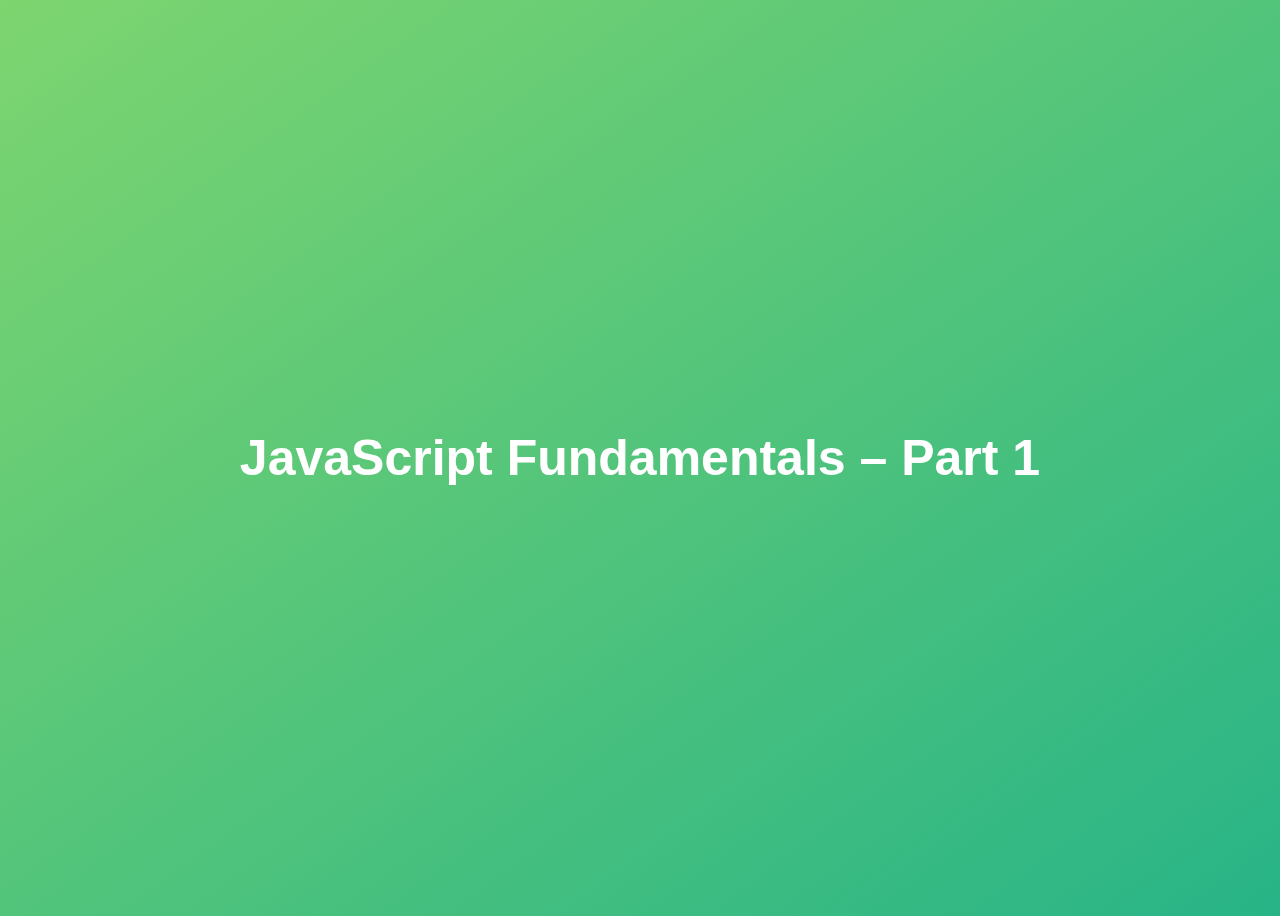
<file: 01-Fundamentals-Part-1/final/index.html>
<!DOCTYPE html>
<html lang="en">
  <head>
    <meta charset="UTF-8" />
    <meta name="viewport" content="width=device-width, initial-scale=1.0" />
    <meta http-equiv="X-UA-Compatible" content="ie=edge" />
    <title>JavaScript Fundamentals – Part 1</title>
    <style>
      body {
        height: 100vh;
        display: flex;
        align-items: center;
        background: linear-gradient(to top left, #28b487, #7dd56f);
      }
      h1 {
        font-family: sans-serif;
        font-size: 50px;
        line-height: 1.3;
        width: 100%;
        padding: 30px;
        text-align: center;
        color: white;
      }
    </style>
  </head>
  <body>
    <h1>JavaScript Fundamentals – Part 1</h1>

    <script src="script.js"></script>
  </body>
</html>
</file>
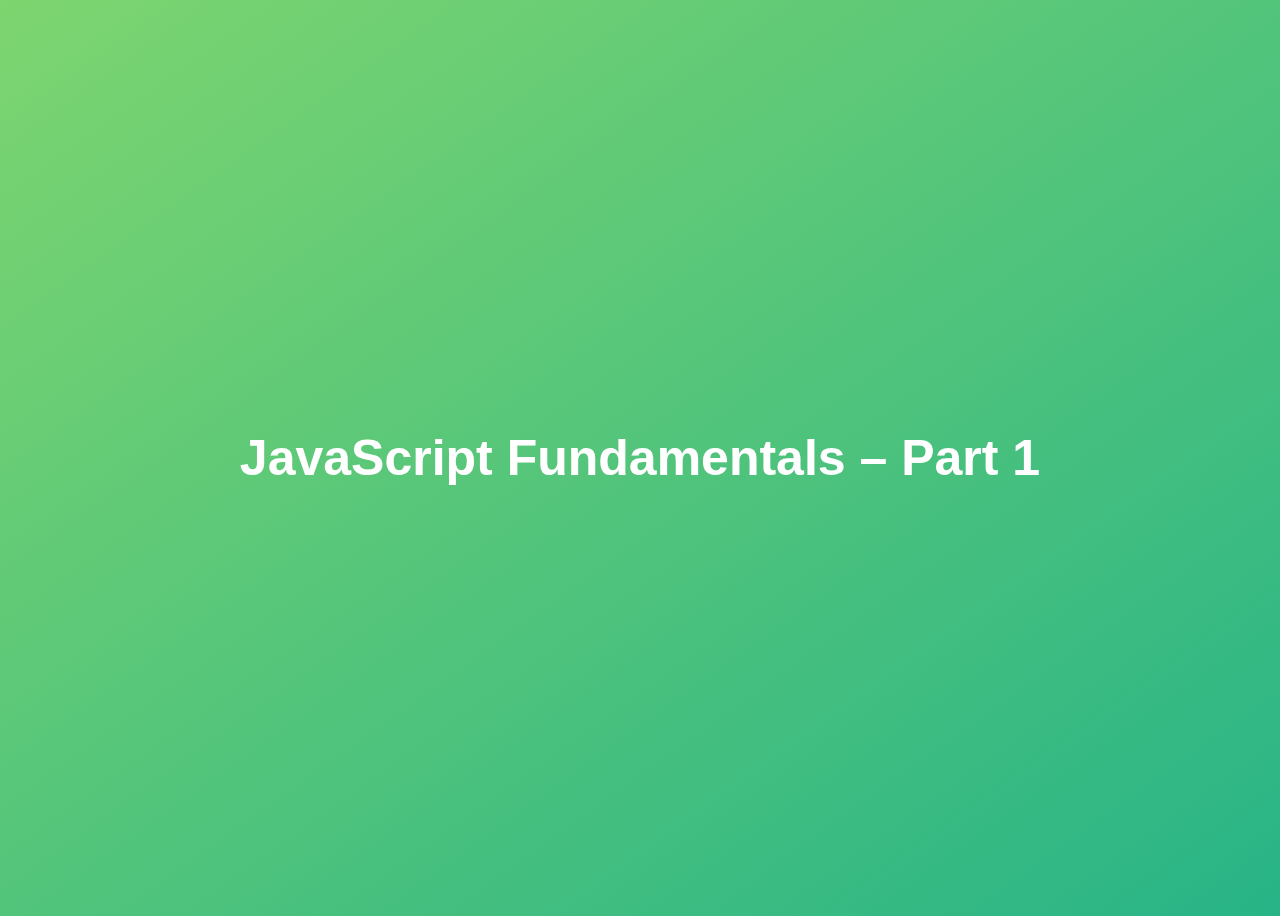
<file: 01-Fundamentals-Part-1/starter/index.html>
<!DOCTYPE html>
<html lang="en">

<head>
  <meta charset="UTF-8" />
  <meta name="viewport" content="width=device-width, initial-scale=1.0" />
  <meta http-equiv="X-UA-Compatible" content="ie=edge" />
  <title>JavaScript Fundamentals – Part 1</title>
  <style>
    body {
      height: 100vh;
      display: flex;
      align-items: center;
      background: linear-gradient(to top left, #28b487, #7dd56f);
    }

    h1 {
      font-family: sans-serif;
      font-size: 50px;
      line-height: 1.3;
      width: 100%;
      padding: 30px;
      text-align: center;
      color: white;
    }
  </style>


</head>

<body>
  <h1>JavaScript Fundamentals – Part 1</h1>

  <script src=script.js></script>
</body>

</html>
</file>
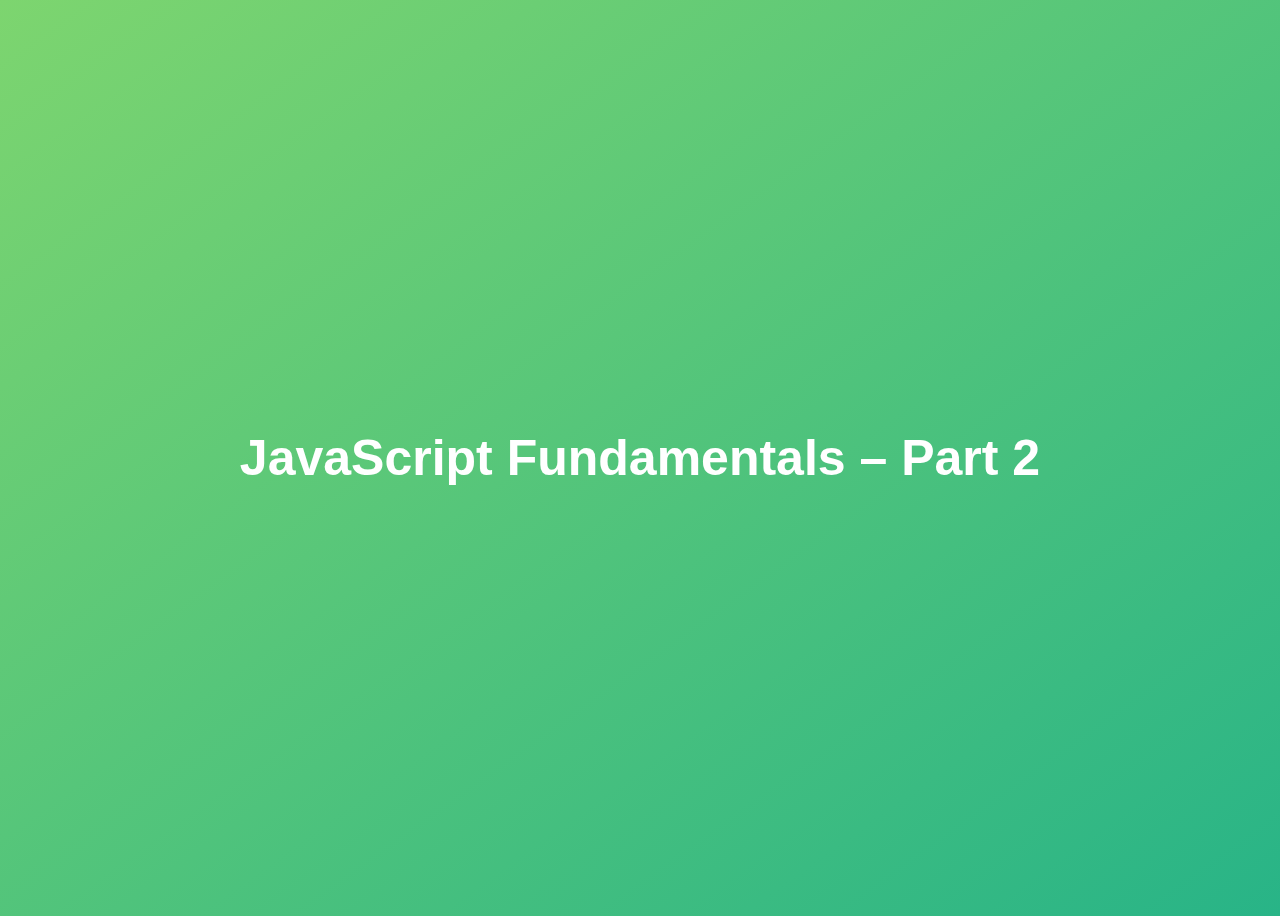
<file: 02-Fundamentals-Part-2/final/index.html>
<!DOCTYPE html>
<html lang="en">
  <head>
    <meta charset="UTF-8" />
    <meta name="viewport" content="width=device-width, initial-scale=1.0" />
    <meta http-equiv="X-UA-Compatible" content="ie=edge" />
    <title>JavaScript Fundamentals – Part 2</title>
    <style>
      body {
        height: 100vh;
        display: flex;
        align-items: center;
        background: linear-gradient(to top left, #28b487, #7dd56f);
      }
      h1 {
        font-family: sans-serif;
        font-size: 50px;
        line-height: 1.3;
        width: 100%;
        padding: 30px;
        text-align: center;
        color: white;
      }
    </style>
  </head>
  <body>
    <h1>JavaScript Fundamentals – Part 2</h1>
    <script src="script.js"></script>
  </body>
</html>
</file>
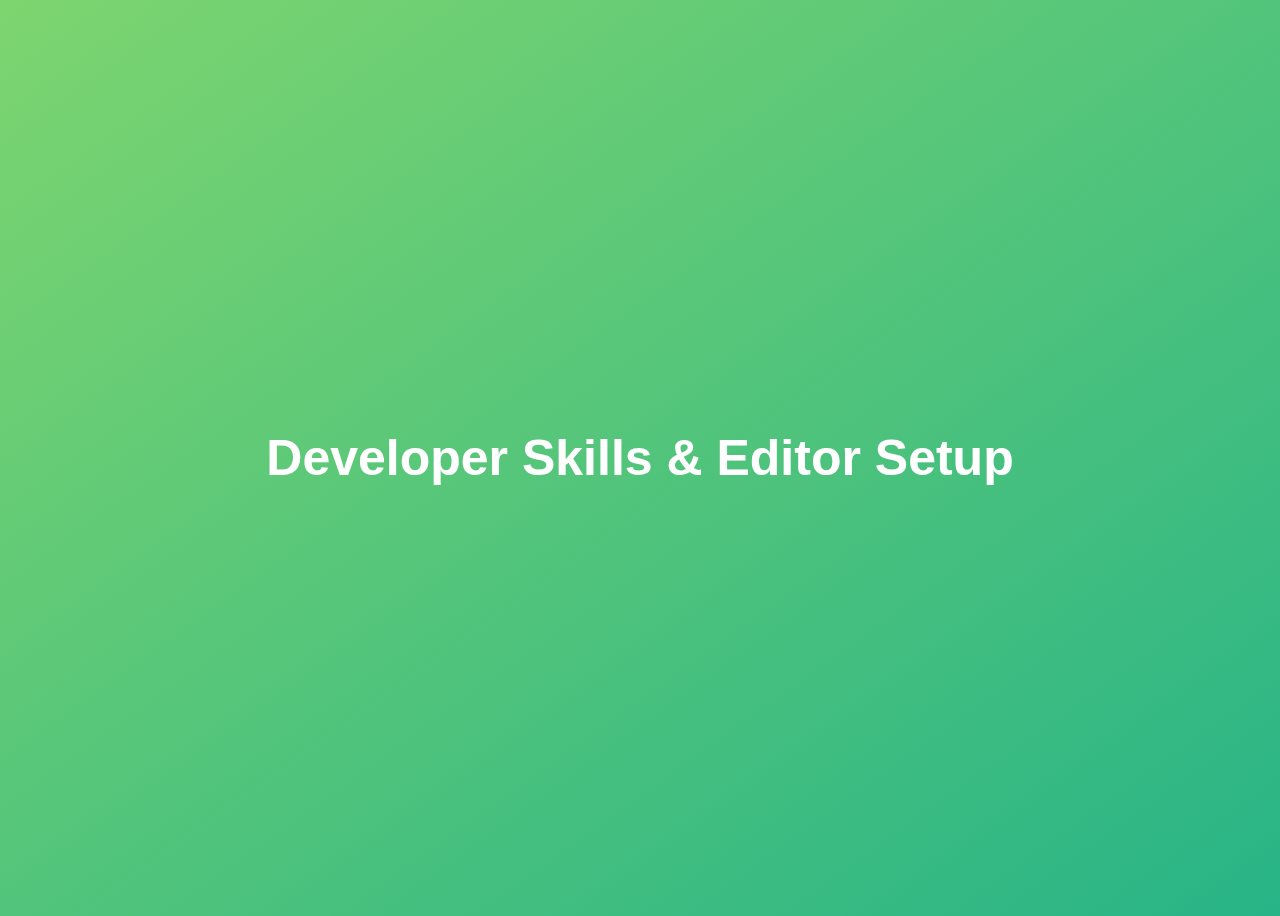
<file: 03-Developer-Skills/final/index.html>
<!DOCTYPE html>
<html lang="en">
  <head>
    <meta charset="UTF-8" />
    <meta name="viewport" content="width=device-width, initial-scale=1.0" />
    <meta http-equiv="X-UA-Compatible" content="ie=edge" />
    <title>Developer Skills & Editor Setup</title>
    <style>
      body {
        height: 100vh;
        display: flex;
        align-items: center;
        background: linear-gradient(to top left, #28b487, #7dd56f);
      }
      h1 {
        font-family: sans-serif;
        font-size: 50px;
        line-height: 1.3;
        width: 100%;
        padding: 30px;
        text-align: center;
        color: white;
      }
    </style>
  </head>
  <body>
    <h1>Developer Skills & Editor Setup</h1>
    <script src="script.js"></script>
  </body>
</html>
</file>
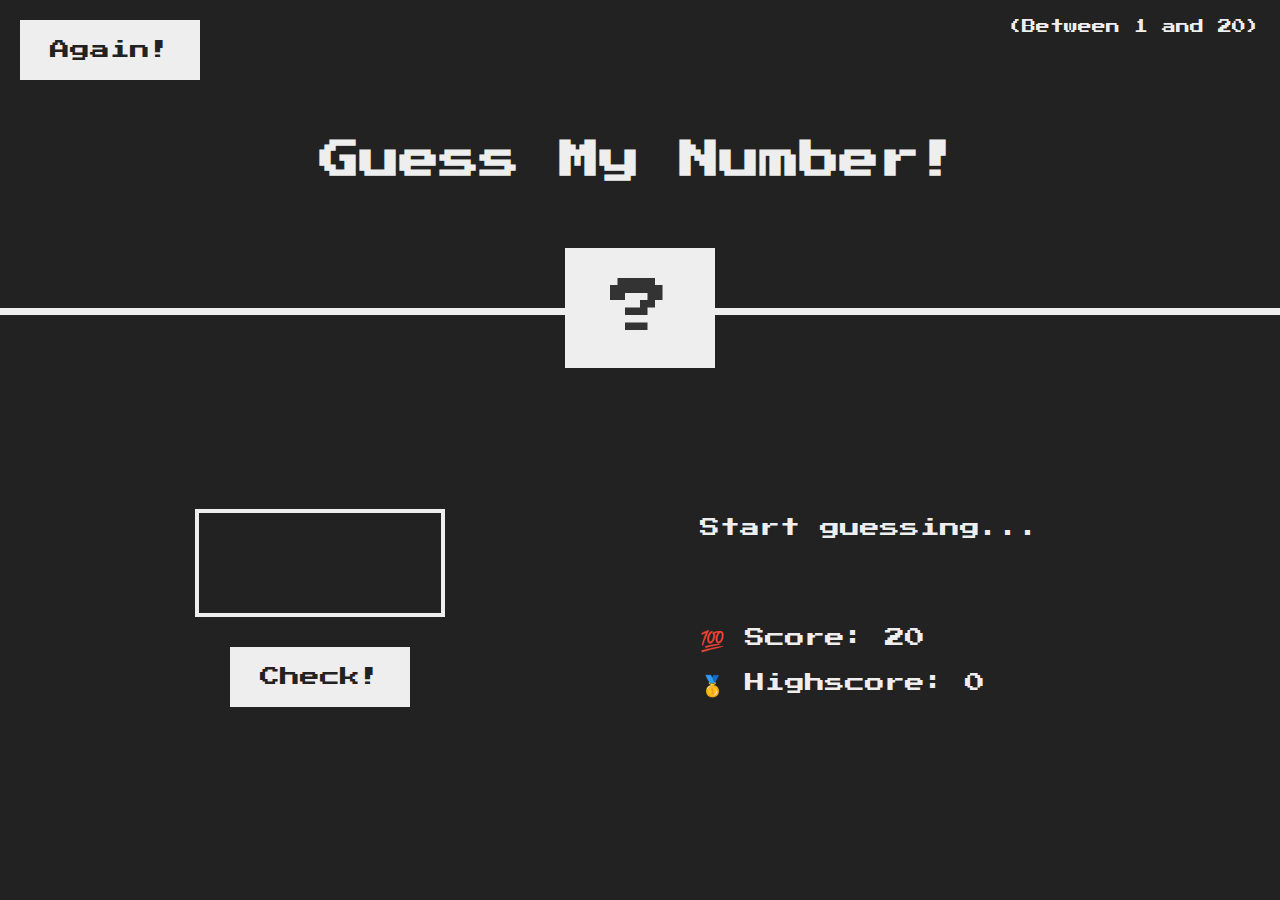
<file: 05-Guess-My-Number/final/index.html>
<!DOCTYPE html>
<html lang="en">
  <head>
    <meta charset="UTF-8" />
    <meta name="viewport" content="width=device-width, initial-scale=1.0" />
    <meta http-equiv="X-UA-Compatible" content="ie=edge" />
    <link rel="stylesheet" href="style.css" />
    <title>Guess My Number!</title>
  </head>
  <body>
    <header>
      <h1>Guess My Number!</h1>
      <p class="between">(Between 1 and 20)</p>
      <button class="btn again">Again!</button>
      <div class="number">?</div>
    </header>
    <main>
      <section class="left">
        <input type="number" class="guess" />
        <button class="btn check">Check!</button>
      </section>
      <section class="right">
        <p class="message">Start guessing...</p>
        <p class="label-score">💯 Score: <span class="score">20</span></p>
        <p class="label-highscore">
          🥇 Highscore: <span class="highscore">0</span>
        </p>
      </section>
    </main>
    <script src="script.js"></script>
  </body>
</html>
</file>
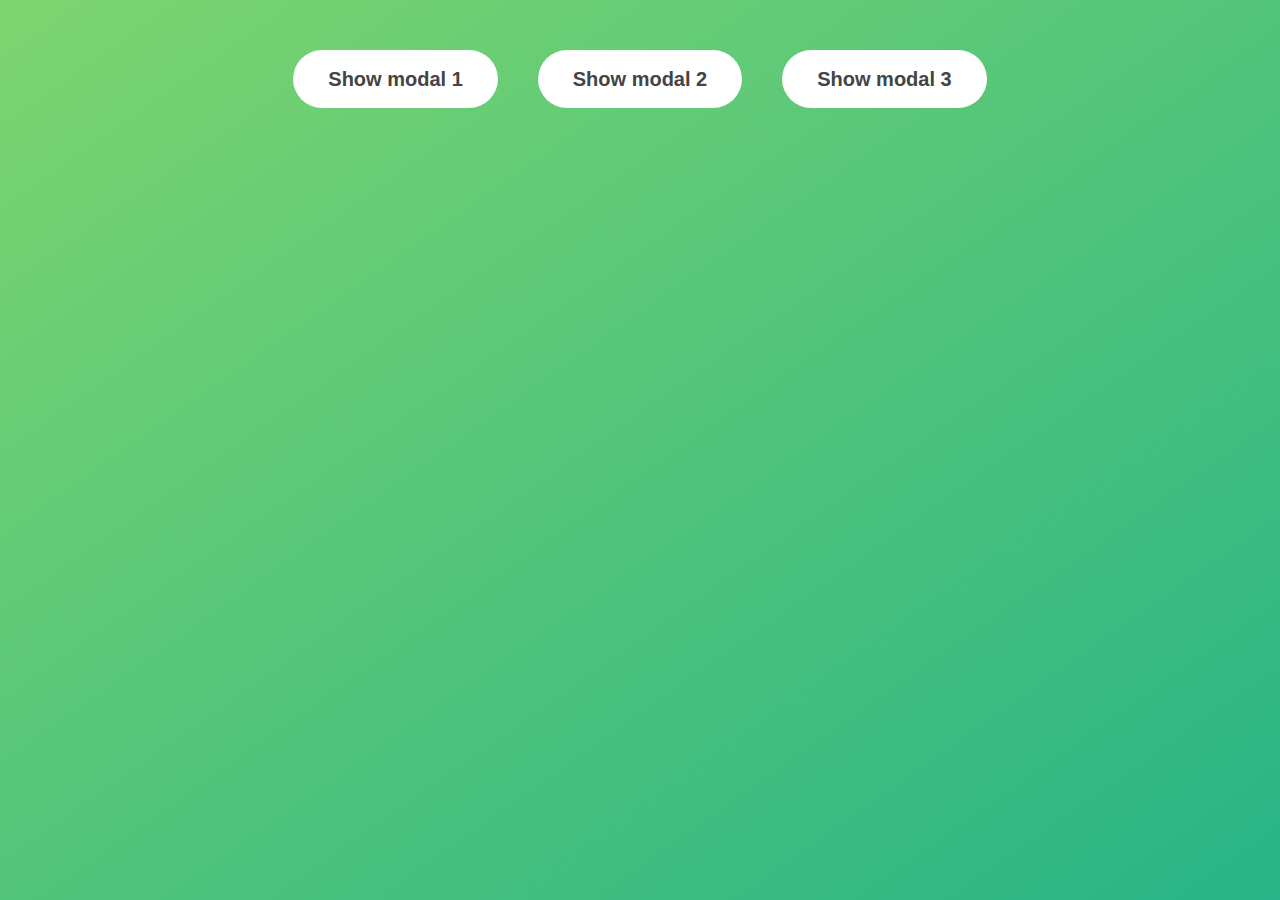
<file: 06-Modal/final/index.html>
<!DOCTYPE html>
<html lang="en">
  <head>
    <meta charset="UTF-8" />
    <meta name="viewport" content="width=device-width, initial-scale=1.0" />
    <meta http-equiv="X-UA-Compatible" content="ie=edge" />
    <link rel="stylesheet" href="style.css" />
    <title>Modal window</title>
  </head>
  <body>
    <button class="show-modal">Show modal 1</button>
    <button class="show-modal">Show modal 2</button>
    <button class="show-modal">Show modal 3</button>

    <div class="modal hidden">
      <button class="close-modal">&times;</button>
      <h1>I'm a modal window 😍</h1>
      <p>
        Lorem ipsum dolor sit amet, consectetur adipisicing elit, sed do eiusmod
        tempor incididunt ut labore et dolore magna aliqua. Ut enim ad minim
        veniam, quis nostrud exercitation ullamco laboris nisi ut aliquip ex ea
        commodo consequat. Duis aute irure dolor in reprehenderit in voluptate
        velit esse cillum dolore eu fugiat nulla pariatur. Excepteur sint
        occaecat cupidatat non proident, sunt in culpa qui officia deserunt
        mollit anim id est laborum.
      </p>
    </div>
    <div class="overlay hidden"></div>

    <script src="script.js"></script>
  </body>
</html>
</file>
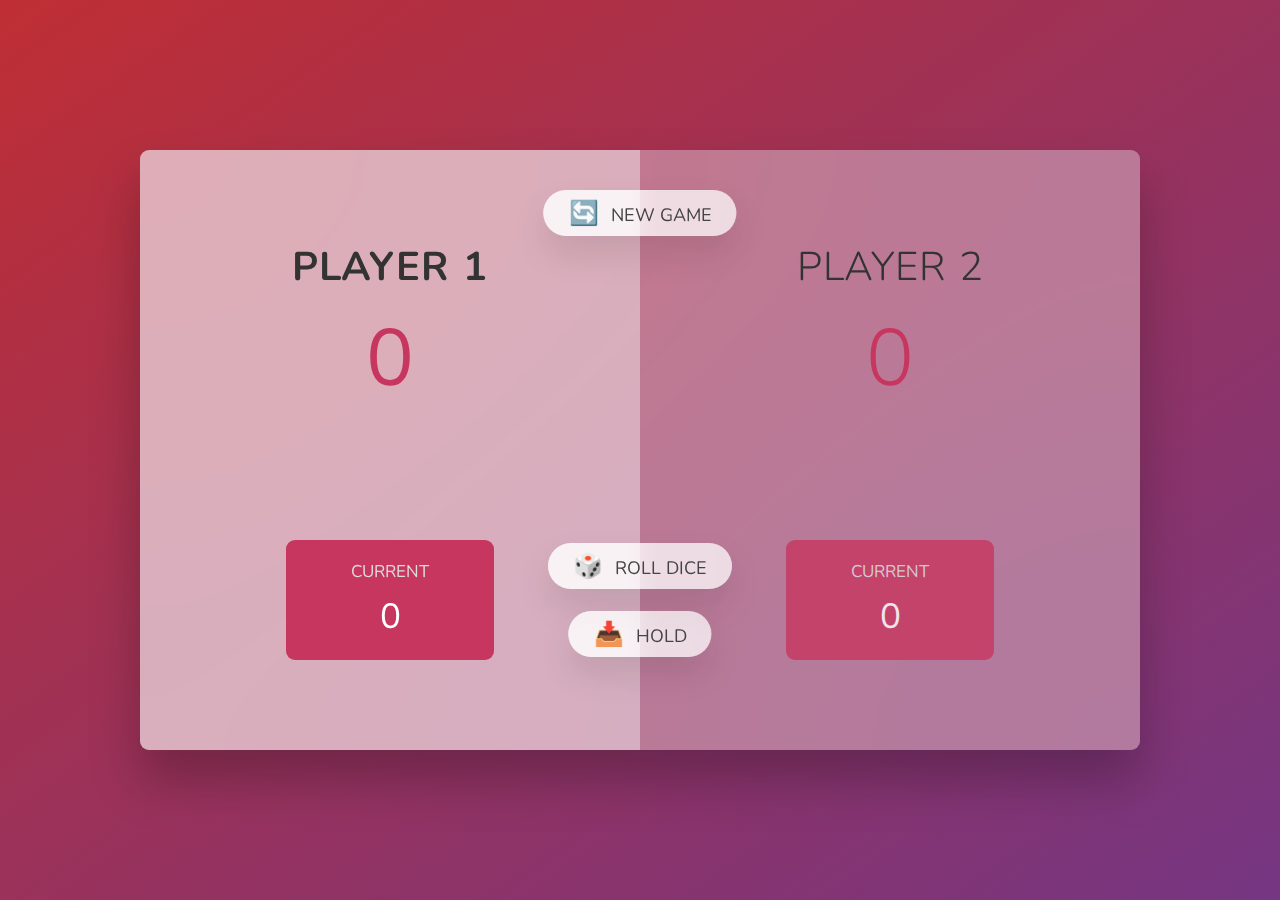
<file: 07-Pig-Game/final/index.html>
<!DOCTYPE html>
<html lang="en">
  <head>
    <meta charset="UTF-8" />
    <meta name="viewport" content="width=device-width, initial-scale=1.0" />
    <meta http-equiv="X-UA-Compatible" content="ie=edge" />
    <link rel="stylesheet" href="style.css" />
    <title>Pig Game</title>
  </head>
  <body>
    <main>
      <section class="player player--0 player--active">
        <h2 class="name" id="name--0">Player 1</h2>
        <p class="score" id="score--0">43</p>
        <div class="current">
          <p class="current-label">Current</p>
          <p class="current-score" id="current--0">0</p>
        </div>
      </section>
      <section class="player player--1">
        <h2 class="name" id="name--1">Player 2</h2>
        <p class="score" id="score--1">24</p>
        <div class="current">
          <p class="current-label">Current</p>
          <p class="current-score" id="current--1">0</p>
        </div>
      </section>

      <img src="dice-5.png" alt="Playing dice" class="dice" />
      <button class="btn btn--new">🔄 New game</button>
      <button class="btn btn--roll">🎲 Roll dice</button>
      <button class="btn btn--hold">📥 Hold</button>
    </main>
    <script src="script.js"></script>
  </body>
</html>
</file>
<file: 05-Guess-My-Number/final/style.css>
@import url('https://fonts.googleapis.com/css?family=Press+Start+2P&display=swap');

* {
  margin: 0;
  padding: 0;
  box-sizing: inherit;
}

html {
  font-size: 62.5%;
  box-sizing: border-box;
}

body {
  font-family: 'Press Start 2P', sans-serif;
  color: #eee;
  background-color: #222;
  /* background-color: #60b347; */
}

/* LAYOUT */
header {
  position: relative;
  height: 35vh;
  border-bottom: 7px solid #eee;
}

main {
  height: 65vh;
  color: #eee;
  display: flex;
  align-items: center;
  justify-content: space-around;
}

.left {
  width: 52rem;
  display: flex;
  flex-direction: column;
  align-items: center;
}

.right {
  width: 52rem;
  font-size: 2rem;
}

/* ELEMENTS STYLE */
h1 {
  font-size: 4rem;
  text-align: center;
  position: absolute;
  width: 100%;
  top: 52%;
  left: 50%;
  transform: translate(-50%, -50%);
}

.number {
  background: #eee;
  color: #333;
  font-size: 6rem;
  width: 15rem;
  padding: 3rem 0rem;
  text-align: center;
  position: absolute;
  bottom: 0;
  left: 50%;
  transform: translate(-50%, 50%);
}

.between {
  font-size: 1.4rem;
  position: absolute;
  top: 2rem;
  right: 2rem;
}

.again {
  position: absolute;
  top: 2rem;
  left: 2rem;
}

.guess {
  background: none;
  border: 4px solid #eee;
  font-family: inherit;
  color: inherit;
  font-size: 5rem;
  padding: 2.5rem;
  width: 25rem;
  text-align: center;
  display: block;
  margin-bottom: 3rem;
}

.btn {
  border: none;
  background-color: #eee;
  color: #222;
  font-size: 2rem;
  font-family: inherit;
  padding: 2rem 3rem;
  cursor: pointer;
}

.btn:hover {
  background-color: #ccc;
}

.message {
  margin-bottom: 8rem;
  height: 3rem;
}

.label-score {
  margin-bottom: 2rem;
}
</file>
<file: 06-Modal/final/style.css>
* {
  margin: 0;
  padding: 0;
  box-sizing: inherit;
}

html {
  font-size: 62.5%;
  box-sizing: border-box;
}

body {
  font-family: sans-serif;
  color: #333;
  line-height: 1.5;
  height: 100vh;
  position: relative;
  display: flex;
  align-items: flex-start;
  justify-content: center;
  background: linear-gradient(to top left, #28b487, #7dd56f);
}

.show-modal {
  font-size: 2rem;
  font-weight: 600;
  padding: 1.75rem 3.5rem;
  margin: 5rem 2rem;
  border: none;
  background-color: #fff;
  color: #444;
  border-radius: 10rem;
  cursor: pointer;
}

.close-modal {
  position: absolute;
  top: 1.2rem;
  right: 2rem;
  font-size: 5rem;
  color: #333;
  cursor: pointer;
  border: none;
  background: none;
}

h1 {
  font-size: 2.5rem;
  margin-bottom: 2rem;
}

p {
  font-size: 1.8rem;
}

/* -------------------------- */
/* CLASSES TO MAKE MODAL WORK */
.hidden {
  display: none;
}

.modal {
  position: absolute;
  top: 50%;
  left: 50%;
  transform: translate(-50%, -50%);
  width: 70%;

  background-color: white;
  padding: 6rem;
  border-radius: 5px;
  box-shadow: 0 3rem 5rem rgba(0, 0, 0, 0.3);
  z-index: 10;
}

.overlay {
  position: absolute;
  top: 0;
  left: 0;
  width: 100%;
  height: 100%;
  background-color: rgba(0, 0, 0, 0.6);
  backdrop-filter: blur(3px);
  z-index: 5;
}
</file>
<file: 07-Pig-Game/final/style.css>
@import url('https://fonts.googleapis.com/css2?family=Nunito&display=swap');

* {
  margin: 0;
  padding: 0;
  box-sizing: inherit;
}

html {
  font-size: 62.5%;
  box-sizing: border-box;
}

body {
  font-family: 'Nunito', sans-serif;
  font-weight: 400;
  height: 100vh;
  color: #333;
  background-image: linear-gradient(to top left, #753682 0%, #bf2e34 100%);
  display: flex;
  align-items: center;
  justify-content: center;
}

/* LAYOUT */
main {
  position: relative;
  width: 100rem;
  height: 60rem;
  background-color: rgba(255, 255, 255, 0.35);
  backdrop-filter: blur(200px);
  filter: blur();
  box-shadow: 0 3rem 5rem rgba(0, 0, 0, 0.25);
  border-radius: 9px;
  overflow: hidden;
  display: flex;
}

.player {
  flex: 50%;
  padding: 9rem;
  display: flex;
  flex-direction: column;
  align-items: center;
  transition: all 0.75s;
}

/* ELEMENTS */
.name {
  position: relative;
  font-size: 4rem;
  text-transform: uppercase;
  letter-spacing: 1px;
  word-spacing: 2px;
  font-weight: 300;
  margin-bottom: 1rem;
}

.score {
  font-size: 8rem;
  font-weight: 300;
  color: #c7365f;
  margin-bottom: auto;
}

.player--active {
  background-color: rgba(255, 255, 255, 0.4);
}
.player--active .name {
  font-weight: 700;
}
.player--active .score {
  font-weight: 400;
}

.player--active .current {
  opacity: 1;
}

.current {
  background-color: #c7365f;
  opacity: 0.8;
  border-radius: 9px;
  color: #fff;
  width: 65%;
  padding: 2rem;
  text-align: center;
  transition: all 0.75s;
}

.current-label {
  text-transform: uppercase;
  margin-bottom: 1rem;
  font-size: 1.7rem;
  color: #ddd;
}

.current-score {
  font-size: 3.5rem;
}

/* ABSOLUTE POSITIONED ELEMENTS */
.btn {
  position: absolute;
  left: 50%;
  transform: translateX(-50%);
  color: #444;
  background: none;
  border: none;
  font-family: inherit;
  font-size: 1.8rem;
  text-transform: uppercase;
  cursor: pointer;
  font-weight: 400;
  transition: all 0.2s;

  background-color: white;
  background-color: rgba(255, 255, 255, 0.6);
  backdrop-filter: blur(10px);

  padding: 0.7rem 2.5rem;
  border-radius: 50rem;
  box-shadow: 0 1.75rem 3.5rem rgba(0, 0, 0, 0.1);
}

.btn::first-letter {
  font-size: 2.4rem;
  display: inline-block;
  margin-right: 0.7rem;
}

.btn--new {
  top: 4rem;
}
.btn--roll {
  top: 39.3rem;
}
.btn--hold {
  top: 46.1rem;
}

.btn:active {
  transform: translate(-50%, 3px);
  box-shadow: 0 1rem 2rem rgba(0, 0, 0, 0.15);
}

.btn:focus {
  outline: none;
}

.dice {
  position: absolute;
  left: 50%;
  top: 16.5rem;
  transform: translateX(-50%);
  height: 10rem;
  box-shadow: 0 2rem 5rem rgba(0, 0, 0, 0.2);
}

.player--winner {
  background-color: #2f2f2f;
}

.player--winner .name {
  font-weight: 700;
  color: #c7365f;
}

.hidden {
  display: none;
}
</file>
